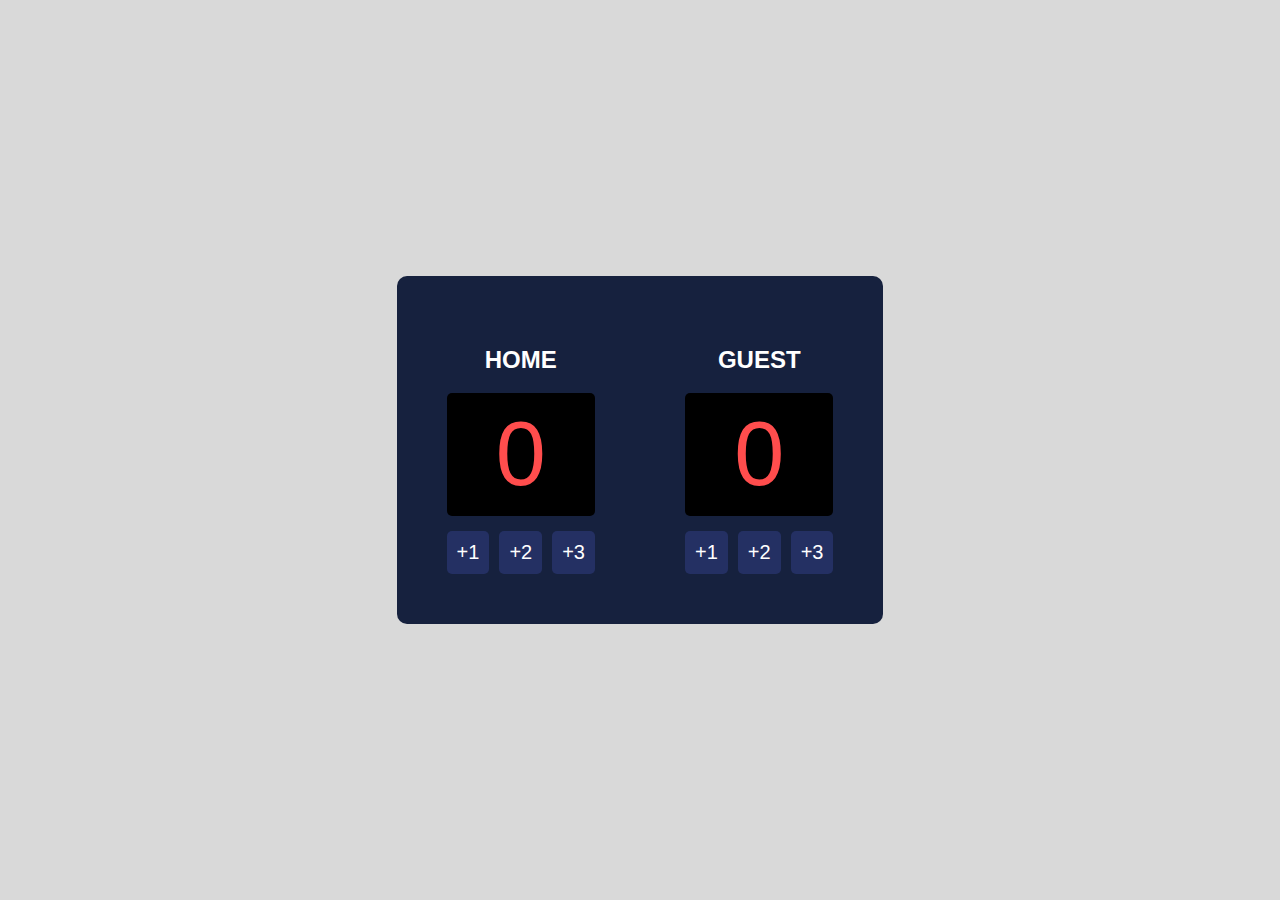
<file: Basketball Score/index.html>
<!DOCTYPE html>
<html lang="en">
<head>
    <meta charset="UTF-8">
    <meta name="viewport" content="width=device-width, initial-scale=1.0">
    <link rel="stylesheet" href="style.css">
    <link href="https://fonts.cdnfonts.com/css/calculator" rel="stylesheet">
    <title>Baketball Score</title>
</head>
<body>
    <div class="container">
        <div class="scores">
        <div class="group">
           <h2>HOME</h2>
           <div class="score" id="home-score">0</div>
           <div class="buttons">
              <button class="button" onclick="updateScore('home', 1)">+1</button>
              <button class="button" onclick="updateScore('home', 2)">+2</button>
              <button class="button" onclick="updateScore('home', 3)">+3</button>
           </div>
        </div>

        <div class="group">
           <h2>GUEST</h2>
           <div class="score" id="guest-score">0</div>
                <div class="buttons">
                    <button class="button" onclick="updateScore('guest', 1)">+1</button>
                    <button class="button" onclick="updateScore('guest', 2)">+2</button>
                    <button class="button" onclick="updateScore('guest', 3)">+3</button>
                </div>
            </div>
        </div>
    </div>
    <script src="script.js"></script>
</body>
</html>
</file>
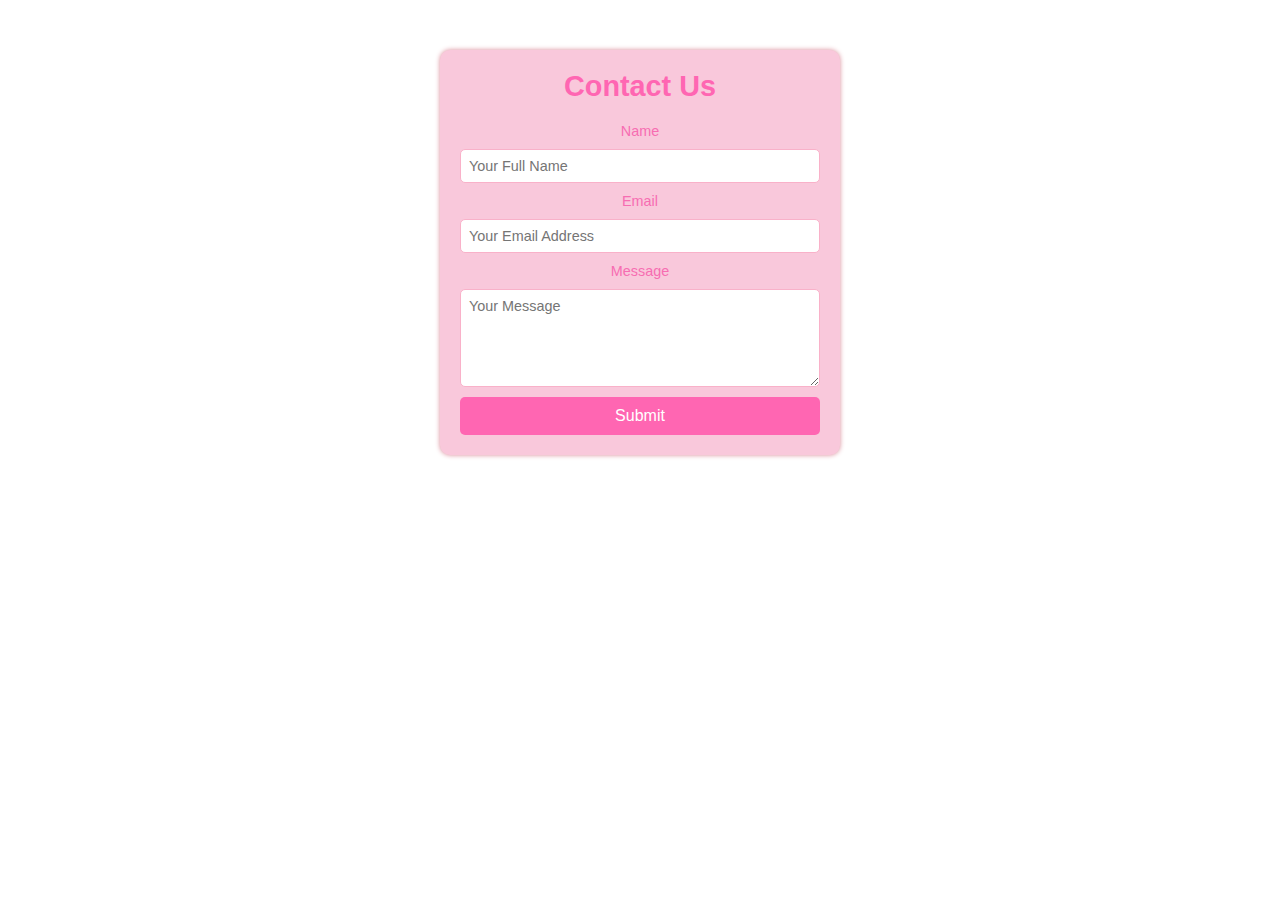
<file: contact/index.html>
<!DOCTYPE html>
<html lang="en">
<head>
    <meta charset="UTF-8">
    <meta name="viewport" content="width=device-width, initial-scale=1.0">
    <title>Contact Form</title>
    <link rel="stylesheet" href="style.css">
</head>
<body>
    <div class="container">
        <h1>Contact Us</h1>
        <form>
            <label for="name">Name</label>
            <input type="text" id="name" name="name" placeholder="Your Full Name">

            <label for="email">Email</label>
            <input type="email" id="email" name="email" placeholder="Your Email Address">

            <label for="message">Message</label>
            <textarea id="message" name="message" rows="5" placeholder="Your Message "></textarea>

            <button type="submit">Submit</button>
        </form>
    </div>
</body>
</html>
</file>
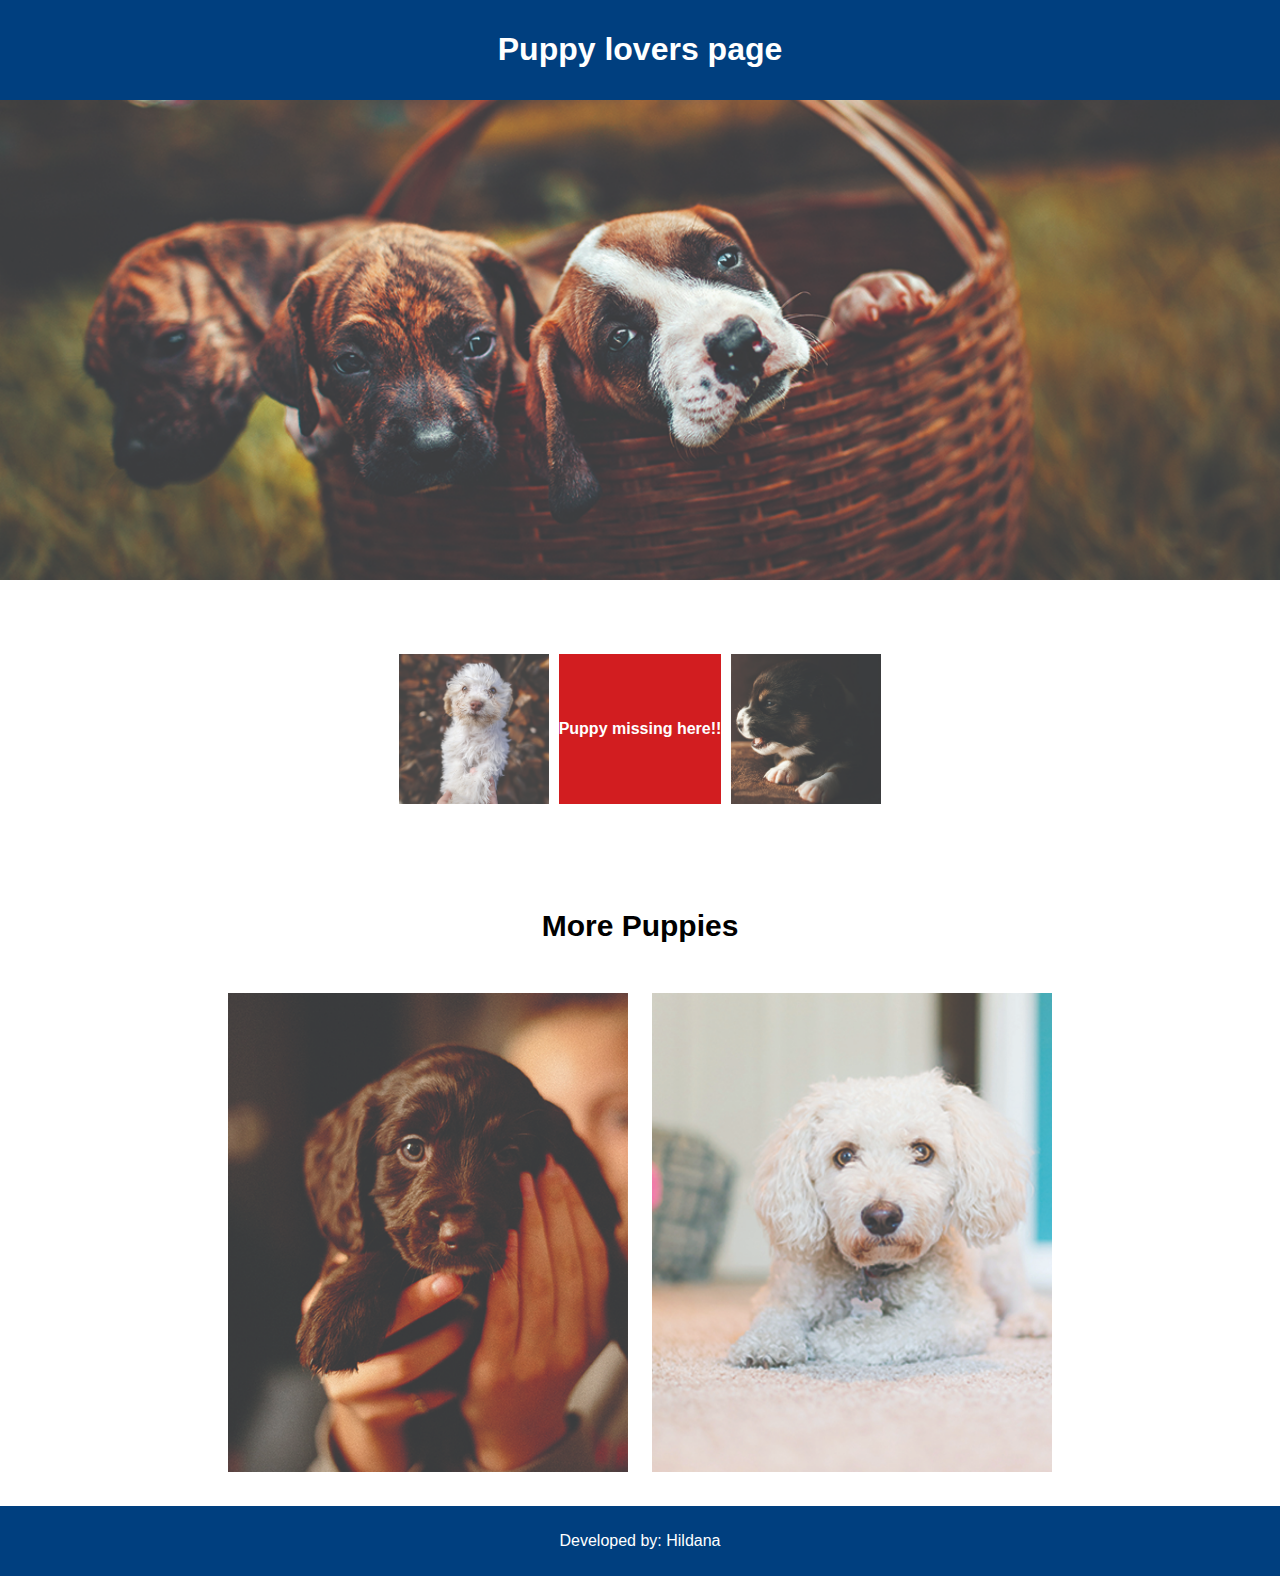
<file: dogs/index.html>
<!DOCTYPE html>
<html lang="en">
<head>
    <meta charset="UTF-8">
    <meta name="viewport" content="width=device-width, initial-scale=1.0">
    <title>Puppy Lovers Page</title>
    <link rel="stylesheet" href="style.css">
</head>
<body>
    <header>
        <h1>Puppy lovers page</h1>
    </header>
    <main>
        <section class="banner-puppies">
            <img src="./images/banner-puppies.jpg" alt="Puppies in a basket">
        </section>
        <section class="missing-puppy">
            <div class="puppy">
                <img src="./images/puppy-1.jpg" alt="Puppy 1">
            </div>
            <div class="puppy">
                <div class="missing-text">Puppy missing here!!</div>
            </div>
            <div class="puppy">
                <img src="./images/puppy-2.jpg" alt="Puppy 2">
            </div>
        </section>
        <section class="more-puppies">
            <h2>More Puppies</h2>
            <div class="puppy">
                <img src="./images/puppy-3.jpg" alt="Puppy 3">
            </div>
            <div class="puppy">
                <img src="./images/puppy-4.jpg" alt="Puppy 4">
            </div>
        </section>
    </main>
    <footer>
        <p>Developed by: Hildana</p>
    </footer>
</body>
</html>
</file>
<file: Basketball Score/style.css>
@import url('https://fonts.cdnfonts.com/css/calculator');
body {
    margin: 0;
    padding: 0;
    display: flex;
    justify-content: center;
    align-items: center;
    height: 100vh;
    background-color: #d9d9d9;
    font-family: Arial, sans-serif;
}

.container {
    text-align: center;
}

.scores{
    display: flex;
    justify-content: space-around;
    background-color: #16213E;
    padding: 50px;
    border-radius: 10px;
    gap:90px;
}

.group {
    color: white;
    text-align: center;
}

.score {
    font-family: 'Calculator', sans-serif;
    font-size: 90px;
    background-color: #000;
    color: #FF4D4D;
    padding: 10px 10px;
    border-radius: 5px;
    margin-bottom: 15px;
   
}

.buttons {
    display: flex;
    justify-content: center;
    gap: 10px;
}

.button {
    font-family: 'Calculator', sans-serif;
    font-size: 20px;
    padding: 10px;
    background-color: #243063;
    color: white;
    border: none;
    border-radius: 5px;
    cursor: pointer;
}

.button:hover {
    background-color: #274170;
}
</file>
<file: contact/style.css>
* {
    margin: 0;
    padding: 0;
    box-sizing: border-box;
    font-family: 'Comic Sans MS', cursive, sans-serif;
}

.container {
    max-width: 400px;
    margin: 50px auto;
    padding: 20px;
    border-radius: 10px;
    background-color: #f9c8db;
    text-align: center;
    box-shadow: 0 0 5px rgb(217, 138, 151);
}

h1 {
    margin-bottom: 20px;
    font-size: 1.8em;
    color: #ff66b2;
}

form {
    display: flex;
    flex-direction: column;
    gap: 10px;
}

label {
    font-size: 0.9em;
    color: #f76db2;
}

input, textarea {
    padding: 8px;
    border: 1px solid #f9b1c9;
    border-radius: 5px;
    font-size: 0.9em;
}

button {
    padding: 10px;
    border: none;
    border-radius: 5px;
    background-color: #ff66b2;
    color: white;
    font-size: 1em;
    cursor: pointer;
}

button:hover {
    background-color: #f8228d;
}

@media (min-width: 600px) {
    .container {
        max-width: 400px;
    }
}
</file>
<file: dogs/style.css>
body {
    font-family: Arial, sans-serif;
    margin: 0;
    padding: 0;
}

header {
    background-color: #003f7f;
    color: white;
    text-align: center;
    padding: 10px 0;
}

.banner-puppies img {
    width: 100%;
    height: auto;
}

.missing-puppy {
    display: flex;
    justify-content: center;
    gap:10px;
    padding: 70px;
}

.missing-puppy img {
    width: 150px;
    height: 150px;

}

.missing-puppy .puppy {
    display: flex;
    align-items: center;
    justify-content: center;
}

.missing-puppy .missing-text {
    background-color: rgb(210, 29, 32);
    color: white;
    display: flex;
    align-items: center;
    justify-content: center;
    height: 100%;
    text-align: center;
    font-weight: bold;
}

.more-puppies {
    text-align: center;
    padding: 10px;
}

.more-puppies h2 {
    font-size: 30px;
    margin-bottom: 50px;
}

.more-puppies .puppy {
    display: inline-block;
    margin: 0 10px;
}

.more-puppies .puppy img {
    width: 400px;
    height: auto;
}

footer {
    background-color: #003f7f;
    color: white;
    text-align: center;
    padding: 10px 0;
    margin-top: 20px;
}
</file>
